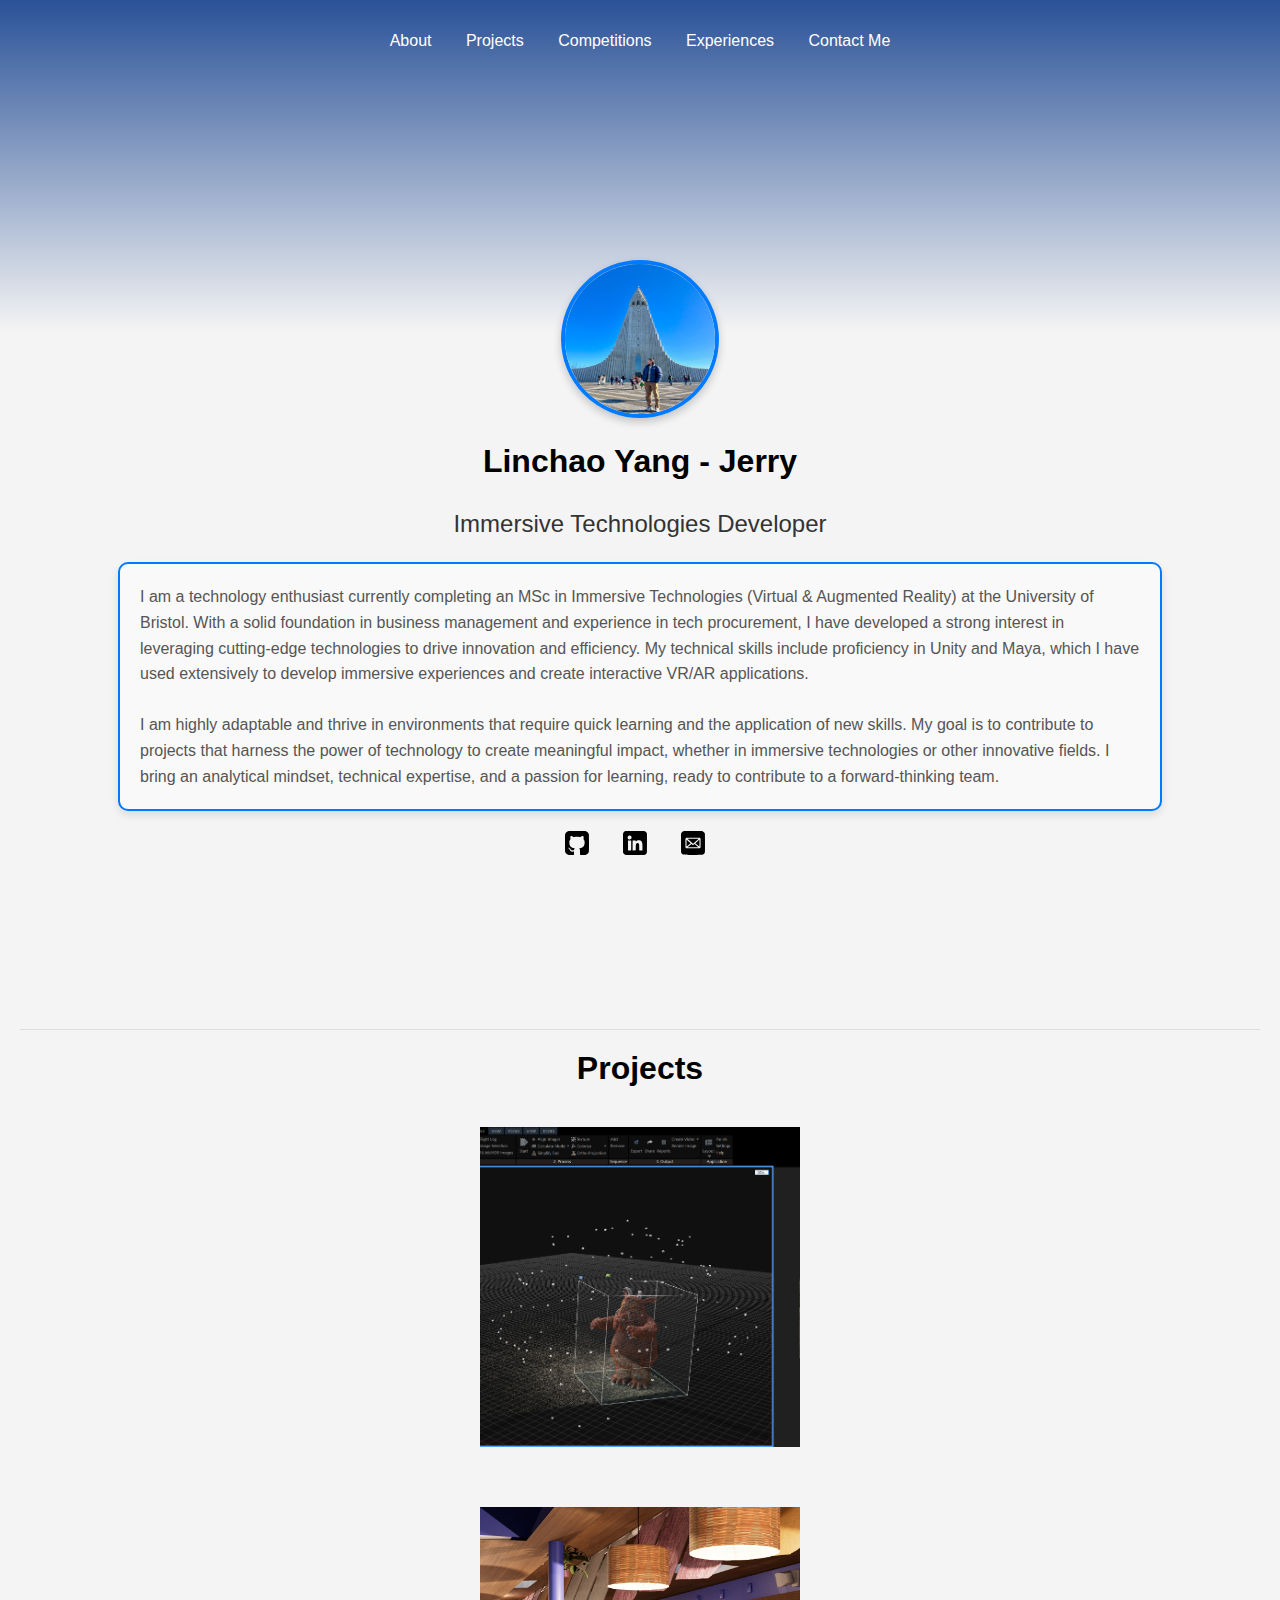
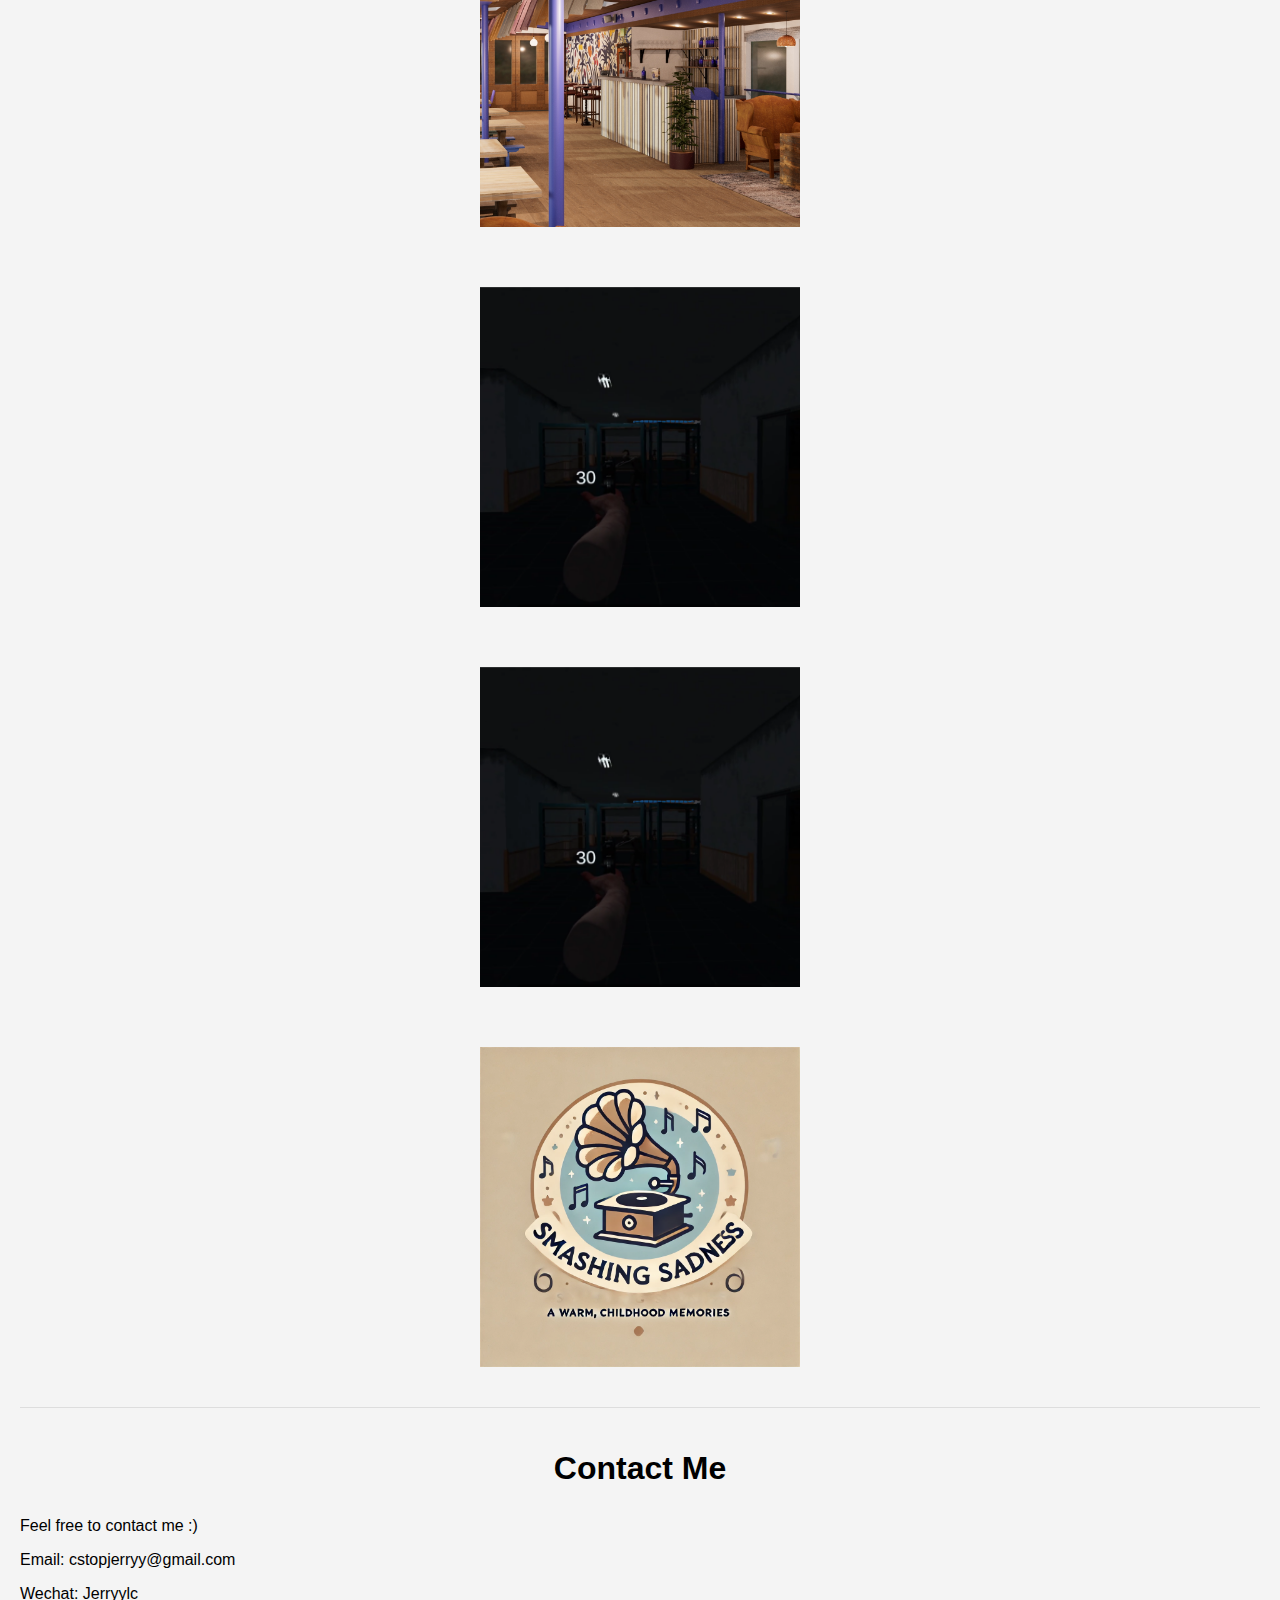
<file: index.html>
<!DOCTYPE html>
<html lang="en">
<head>
    <meta charset="UTF-8">
    <meta name="viewport" content="width=device-width, initial-scale=1.0">
    <title>Profolio | Jerry</title>
    <link href="https://fonts.google.com/specimen/Ubuntu" rel="stylesheet">
    <link rel="stylesheet" href="styles.css">
</head>
<body>
    <header>
        <nav>
            <ul>
                <li><a href="#about">About</a></li>
                <li><a href="#projects">Projects</a></li>
                <li><a href="#competitions">Competitions</a></li>
                <li><a href="#experiences">Experiences</a></li>
                <li><a href="#contact">Contact Me</a></li>
            </ul>
        </nav>
    </header>
    <main>
        <section id="about">
            <div class="profile">
                <img src="jerry-reykjavik.jpg" alt="Profile Photo" class="profile-photo">
                <h1>Linchao Yang - Jerry</h1>
                <p class="title">Immersive Technologies Developer</p>
                <p class="subtitle"></p>
                <p class="description">
                    I am a technology enthusiast currently completing an MSc in Immersive Technologies (Virtual & Augmented Reality) at the University of Bristol. 
                    With a solid foundation in business management and experience in tech procurement, I have developed a strong interest in leveraging cutting-edge technologies to drive innovation and efficiency. 
                    My technical skills include proficiency in Unity and Maya, which I have used extensively to develop immersive experiences and create interactive VR/AR applications.<br><br>
                    I am highly adaptable and thrive in environments that require quick learning and the application of new skills. 
                    My goal is to contribute to projects that harness the power of technology to create meaningful impact, whether in immersive technologies or other innovative fields. 
                    I bring an analytical mindset, technical expertise, and a passion for learning, ready to contribute to a forward-thinking team.
                </p>
                <div class="social-icons">
                    <a href="https://github.com/your-username" target="_blank">
                        <img src="github-sign.svg" alt="GitHub" class="social-icon">
                    </a>
                    <!--<a href="https://www.youtube.com/your-channel" target="_blank">YouTube</a>-->
                    <!--<a href="https://www.instagram.com/jerry_y_/" target="_blank">Instagram</a>-->
                    <a href="https://www.linkedin.com/in/linchao-yang-318245173" target="_blank">
                        <img src="linkedin.svg" alt="LinkedIn" class="social-icon">
                    </a>
                    <a href="mailto:cstopjerryy@gmail.com">
                        <img src="mail.svg" alt="Email" class="social-icon">
                    </a>
                </div>
            </div>
        </section>
        
        <section id="projects">
            <h1>Projects</h1>
            
            <!-- <div class="project">
                <div class="project-content">
                    <div class="text">
                        <h2>Smashing Sadness</h2>
                        <p>Smashing Sadness is a VR experience that helps people to release their negative emotions by playing alone with music and interact with memories from the scene "Kitchen". In the project, an unique mechanism of recording and playing back sounds with corresponding actions (Loops) is introduced for users to generate their own music. Developed over two months by a team of three using Unity, I not only made key decisions shaping the project's direction but also contributed to the development of spatialization of sounds and logic implementation.</p>
                    </div>
                    <div class="project-SS-images">
                        <img src="recording2.gif" alt="Function of recording actions">
                        <img src="gramophone.gif" alt="Gramophone to play music">
                    </div>
                </div>    
            </div> -->
            
            <div class="card">
                <div class="box">
                    <div class="img-box">
                        <img src="PhotogrammetryRC.png" alt="Photogrammetry using Reality Capture to build Gruffalo model">
                    </div>
                    <div class="con-box">
                        <div>
                            <h2>Augmented Gruffalo</h2>
                            <p>Augmented Gruffalo brought the story of "The Gruffalo" to life using an augmented reality (AR) app...</p>
                            <a href="AugmentedGruffalo.html" class="more-link">Click for more</a>
                        </div>
                    </div>
                </div>
            </div>

            <!-- <div class="project">
                <div class="project-content">
                    <div class="text">
                        <h2>Augmented Gruffalo</h2>
                        <p>Augmented Gruffalo brought the story of "The Gruffalo" to life using an augmented reality (AR) app. This AR app illustrate the story of the classic children book "The Gruffalo" by scanning the physical book and using virtual objects. The storyline covers the mouse encountering the fox, the owl, the snake, and finally the Gruffalo, culminating in the mouse being eaten by Gruffalo. Developed over two mounths by using AR Foundation and Vuforia on Unity, I contributed the encounter of Gruffalo in the project, with skills of AR tracking, raycasting, photogrammetry, 3D UI and animations. </p>
                    </div>
                    <div class="project-images">
                        <img src="PhotogrammetryRC.png" alt="Photogrammetry using Reality Capture to build Gruffalo model">
                        <img src="GruffaloScene.gif" alt="AR tracking feature revealing GruffaloScene">
                    </div>
                </div>
            </div> -->

            <div class="card">
                <div class="box">
                    <div class="img-box">
                        <img src="2243556_COMSM0124_FilmPicture_SixOclockGinBar_2K.jpg" alt="SixOclockGinBristol-Bar">
                    </div>
                    <div class="con-box">
                        <div>
                            <h2>Virtual Environment of Bristol 6' oclock Gin at the Glassboat</h2>
                            <p>A virtual environment of Bristol bar "6 O’clock Gin at the Glassboat" using Maya.</p>
                            <a href="SixOclockGinBristol.html" class="more-link">Click for more</a>
                        </div>
                    </div>
                </div>
            </div>

            <!-- <div class="project">
                <div class="project-content">
                    <div class="text">
                        <h2>Virtual Environment of Bristol 6' oclock Gin at the Glassboat</h2>
                        <p>A virtual environment of Bristol bar "6 O’clock Gin at the Glassboat" using Maya. </p>
                    </div>
                    <div class="project-images">
                        <img src="2243556_COMSM0124_360_SixOclockGinBar_4K.jpg" alt="360 rendered photo">
                        <img src="2243556_COMSM0124_FilmPicture_SixOclockGinBar_2K.jpg" alt="1080p rendered photo">
                    </div>
                </div>
            </div> -->
            
            <div class="card">
                <div class="box">
                    <div class="img-box">
                        <img src="ProjectK1.png" alt="ProjectK1">
                    </div>
                    <div class="con-box">
                        <div>
                            <h2>VR game - Project Karlheinz</h2>
                            <p>We design a horror survival first-person shooting game. In the game, a player will become an agent trying
                                to escape and purify the asylum that is occupied by zombies. Aside from the regular zombie, the player
                                also needs to face the giant boss zombie which is faster and strong</p>
                            <a href="ProjectK.html" class="more-link">Click for more</a>
                        </div>
                    </div>
                </div>
            </div>

            <!-- <div class="project">
                <div class="project-content">
                    <div class="text">
                        <h2>VR game - Project Karlheinz</h2>
                        <p>We design a horror survival first-person shooting game. In the game, a player will become an agent trying
                            to escape and purify the asylum that is occupied by zombies. Aside from the regular zombie, the player
                            also needs to face the giant boss zombie which is faster and strong. We want to share the market of
                            horror shooting games, the story is short but intense. During the development process, a lot of emphasis
                            was put into the details, including the tutorial, setting of locomotion, mechanism of zombies, health, and
                            weapon system in the game </p>
                    </div>
                    <div class="project-images">
                        <img src="ProjectK1.png" alt="ProjectK1">
                        <img src="ProjectK2.png" alt="ProjectK2">
                    </div>
                </div>
            </div> -->
            
            <div class="card">
                <div class="box">
                    <div class="img-box">
                        <img src="ProjectK1.png" alt="ProjectK1">
                    </div>
                    <div class="con-box">
                        <div>
                            <h2>Sustainable Material Lab - Automobile</h2>
                            <p>The Sustainable Material Lab is an immersive educational platform under development, designed for young automotive designers to explore and understand the applications of environmentally friendly materials in vehicle manufacturing.
                                Utilizing VR and AR technologies, the project offers three interactive scenarios:</p>
                            <a href="SustainableLab.html" class="more-link">Click for more</a>
                        </div>
                    </div>
                </div>
            </div>
            
            <!-- <div class="project">
                <div class="project-content">
                    <div class="text">
                        <h2>Sustainable Material Lab - Automobile</h2>
                        <p>
                            The Sustainable Material Lab is an immersive educational platform under development, designed for young automotive designers to explore and understand the applications of environmentally friendly materials in vehicle manufacturing.
                            Utilizing VR and AR technologies, the project offers three interactive scenarios: a World Map that compares global automotive recycling policies, a Recycling Plant where users engage with eco-friendly material processes, and a Material Lab that demonstrates the environmental impact of material choices in real-time.
                            The platform aims to enhance designers' knowledge of sustainable practices, foster environmental awareness, and provide a compelling, interactive learning experience.
                            Currently in development, the project continues to refine its educational content and user interactions, with plans to integrate real-time carbon footprint analysis and expand its scope in the future.
                        </p>
                    </div>
                    <div class="project-images">
                    </div>
                </div>
            </div> -->

            <div class="card">
                <div class="box">
                    <div class="img-box">
                        
                        <img src="SmashingSadnessLogo.jpg" alt="Logo of Project SmashingSdness">
                            
                    </div>
                    <div class="con-box">
                        <div>
                            <!-- <a href = "SmashingSadness.html" class="no-link-style"> -->
                                <h2>Smashing Sadness</h2>
                                <p>Smashing Sadness is a VR experience that helps people to release their negative emotions by playing alone with music and interact with memories from the scene "Kitchen". </p>
                                <a href="SmashingSadness.html" class="more-link">Click for more</a>
                            <!-- </a> -->
                        </div>
                    </div>
                </div>
            </div>

        </section>

        
        
        <!--<section id="competitions">
            <h1>Competitions</h1>
            <p>Information about competitions...</p>
        </section>
        
        <section id="experiences">
            <h1>Experiences</h1>
            <p>Information about experiences...</p>
        </section>-->
        
        <section id="contact">
            <h1>Contact Me</h1>
            <p>Feel free to contact me :)</p>
            <p>Email: cstopjerryy@gmail.com</p>
            <p>Wechat: Jerryylc</p>
        </section>
    </main>
</body>
</html>
</file>
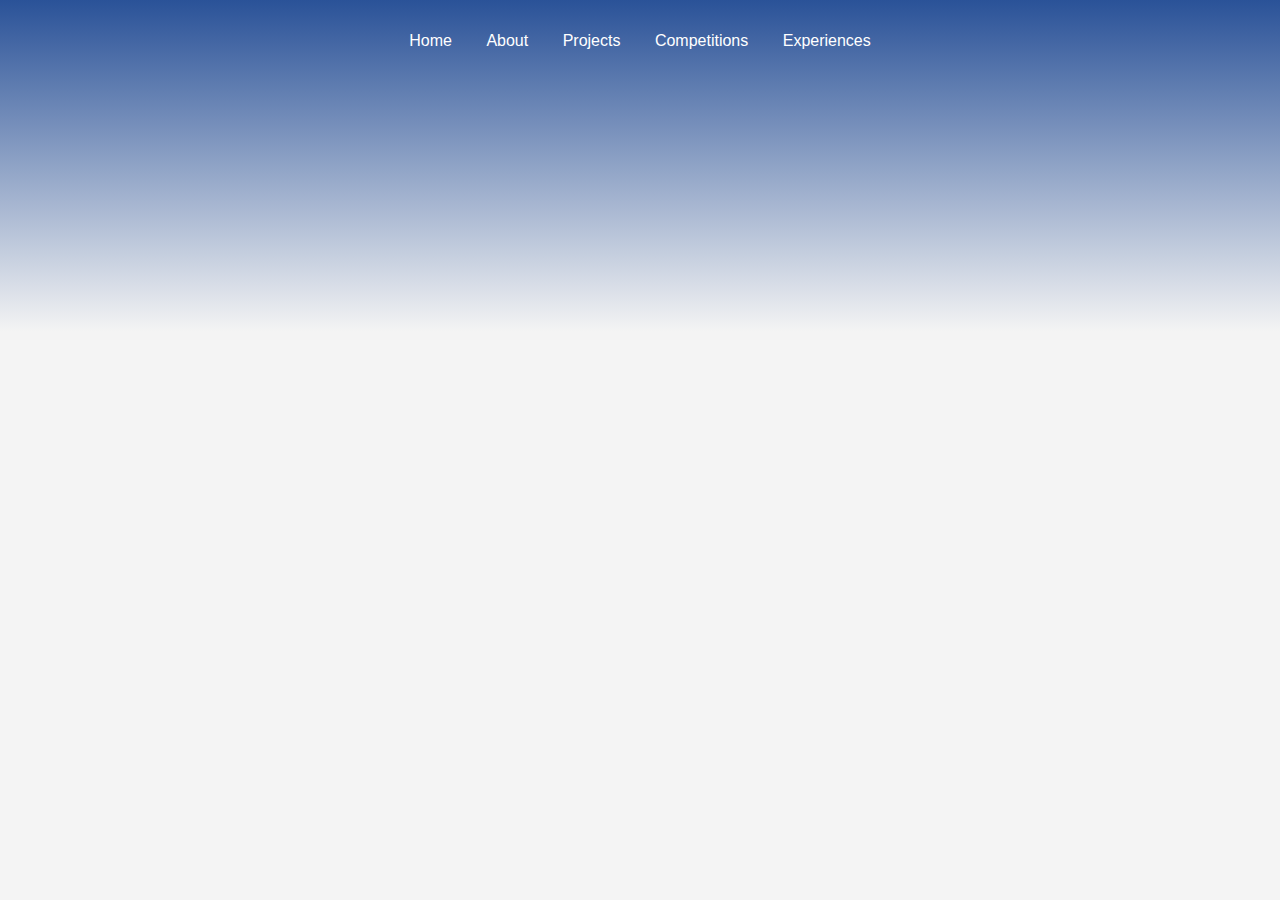
<file: ContactPage.html>
<!DOCTYPE html>
<html lang="en">
<head>
    <meta charset="UTF-8">
    <meta name="viewport" content="width=device-width, initial-scale=1.0">
    <title>Contact Me</title>
    <link rel="stylesheet" href="styles.css">
</head>
<body>
    <header>
        <nav>
            <ul>
                <li><a href="index.html">Home</a></li>
                <li><a href="about.html">About</a></li>
                <li><a href="projects.html">Projects</a></li>
                <li><a href="competitions.html">Competitions</a></li>
                <li><a href="experiences.html">Experiences</a></li>
            </ul>
        </nav>
    </header>
    <main>
        <h1>Contact Me</h1>
        <p class="Contect me">Contacts below, feel free to drop messages</p>
        <p class="Contect me">Email: cstopjerryy@gmail.com</p>
    </main>
</body>
</html>
</file>
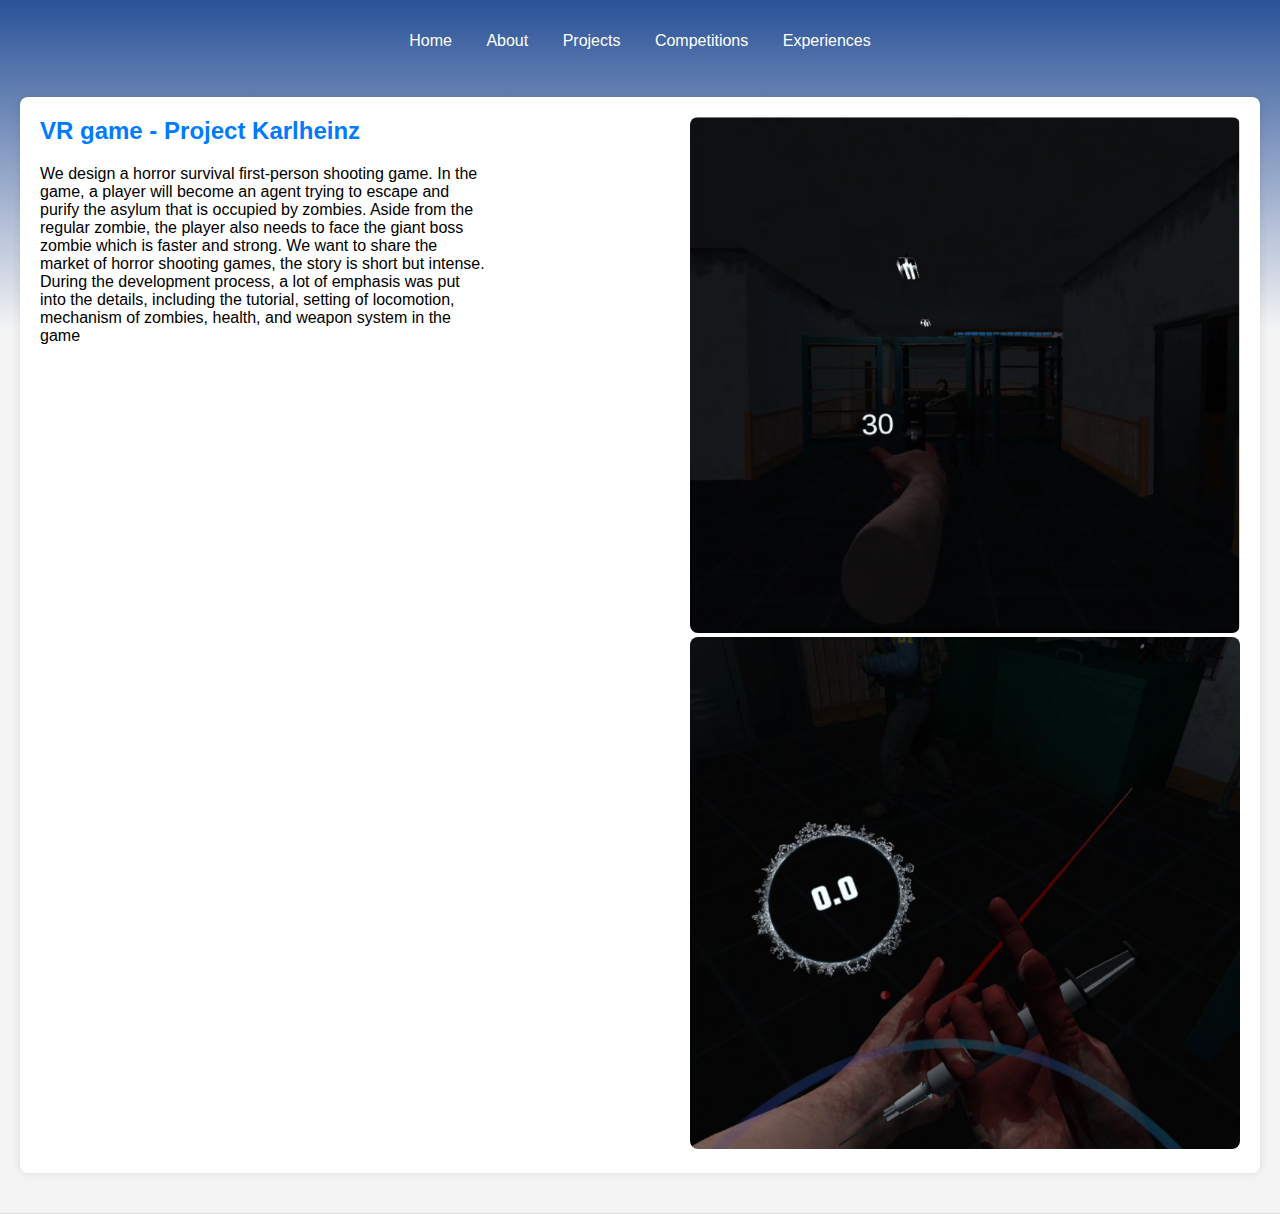
<file: ProjectKIProjectInfo.html>
<!DOCTYPE html>
<html lang="en">
<head>
    <meta charset="UTF-8">
    <meta name="viewport" content="width=device-width, initial-scale=1.0">
    <title>SmashingSadnessProjectInfo</title>
    <link href="https://fonts.google.com/specimen/Ubuntu" rel="stylesheet">
    <link rel="stylesheet" href="styles.css">
</head>
<body>
    <header>
        <nav>
            <ul>
                <li><a href="index.html">Home</a></li>
                <li><a href="about.html">About</a></li>
                <li><a href="projects.html">Projects</a></li>
                <li><a href="competitions.html">Competitions</a></li>
                <li><a href="experiences.html">Experiences</a></li>
            </ul>
        </nav>
    </header>
    <section id="projects">
        <h1>SmashingSadness</h1>
        <div class="project">
            <div class="project-content">
                <div class="text">
                    <h2>VR game - Project Karlheinz</h2>
                        <p>We design a horror survival first-person shooting game. In the game, a player will become an agent trying
                            to escape and purify the asylum that is occupied by zombies. Aside from the regular zombie, the player
                            also needs to face the giant boss zombie which is faster and strong. We want to share the market of
                            horror shooting games, the story is short but intense. During the development process, a lot of emphasis
                            was put into the details, including the tutorial, setting of locomotion, mechanism of zombies, health, and
                            weapon system in the game </p>
                    </div>
                    <div class="project-SS-images">
                        <img src="ProjectK1.png" alt="ProjectK1">
                        <img src="ProjectK2.png" alt="ProjectK2">
                </div>
            </div>    
        </div>
    </section>
</body>
</html>
</file>
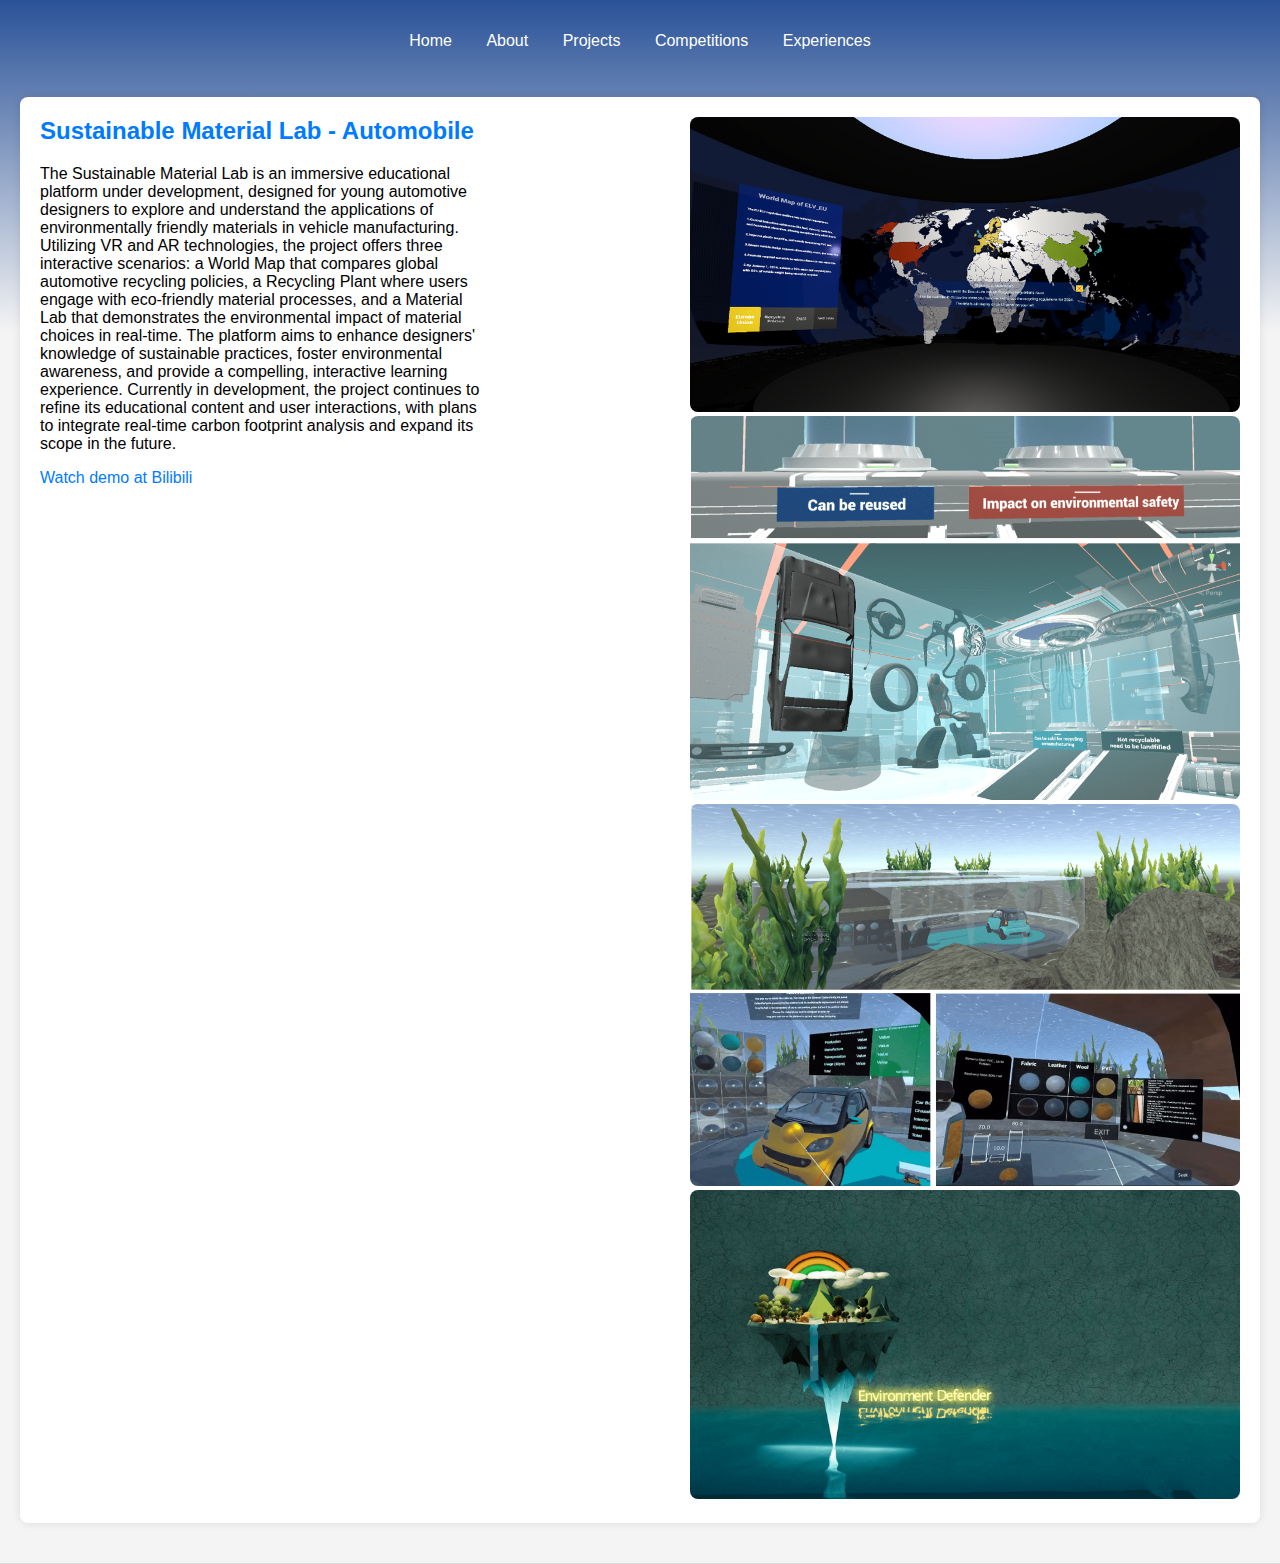
<file: SustainableLabProjectInfo.html>
<!DOCTYPE html>
<html lang="en">
<head>
    <meta charset="UTF-8">
    <meta name="viewport" content="width=device-width, initial-scale=1.0">
    <title>SmashingSadnessProjectInfo</title>
    <link href="https://fonts.google.com/specimen/Ubuntu" rel="stylesheet">
    <link rel="stylesheet" href="styles.css">
</head>
<body>
    <header>
        <nav>
            <ul>
                <li><a href="index.html">Home</a></li>
                <li><a href="about.html">About</a></li>
                <li><a href="projects.html">Projects</a></li>
                <li><a href="competitions.html">Competitions</a></li>
                <li><a href="experiences.html">Experiences</a></li>
            </ul>
        </nav>
    </header>
    <section id="projects">
        <h1>SmashingSadness</h1>
        <div class="project">
            <div class="project-content">
                <div class="text">
                    <h2>Sustainable Material Lab - Automobile</h2>
                        <p>
                            The Sustainable Material Lab is an immersive educational platform under development, designed for young automotive designers to explore and understand the applications of environmentally friendly materials in vehicle manufacturing.
                            Utilizing VR and AR technologies, the project offers three interactive scenarios: a World Map that compares global automotive recycling policies, a Recycling Plant where users engage with eco-friendly material processes, and a Material Lab that demonstrates the environmental impact of material choices in real-time.
                            The platform aims to enhance designers' knowledge of sustainable practices, foster environmental awareness, and provide a compelling, interactive learning experience.
                            Currently in development, the project continues to refine its educational content and user interactions, with plans to integrate real-time carbon footprint analysis and expand its scope in the future.
                        </p>
                        <a href="https://b23.tv/TpU8jRM">Watch demo at Bilibili</a>
                </div>
                <div class="project-SS-images">
                    <img src="SL_PolicyRoom.png" alt="Scene1 - Policy briefing Room">
                    <img src="SL_RecyclePlant.png" alt="Scene2 - Gamified learning - recyclePlant">
                    <img src="SL_ComponentLab.png" alt="Scene3 - Component Lab for user to understand material carbonfootprint">
                    <img src="SL_ARBadge.png" alt="AR Badge souvenir for users">
                </div>
            </div>    
        </div>
    </section>
</body>
</html>
</file>
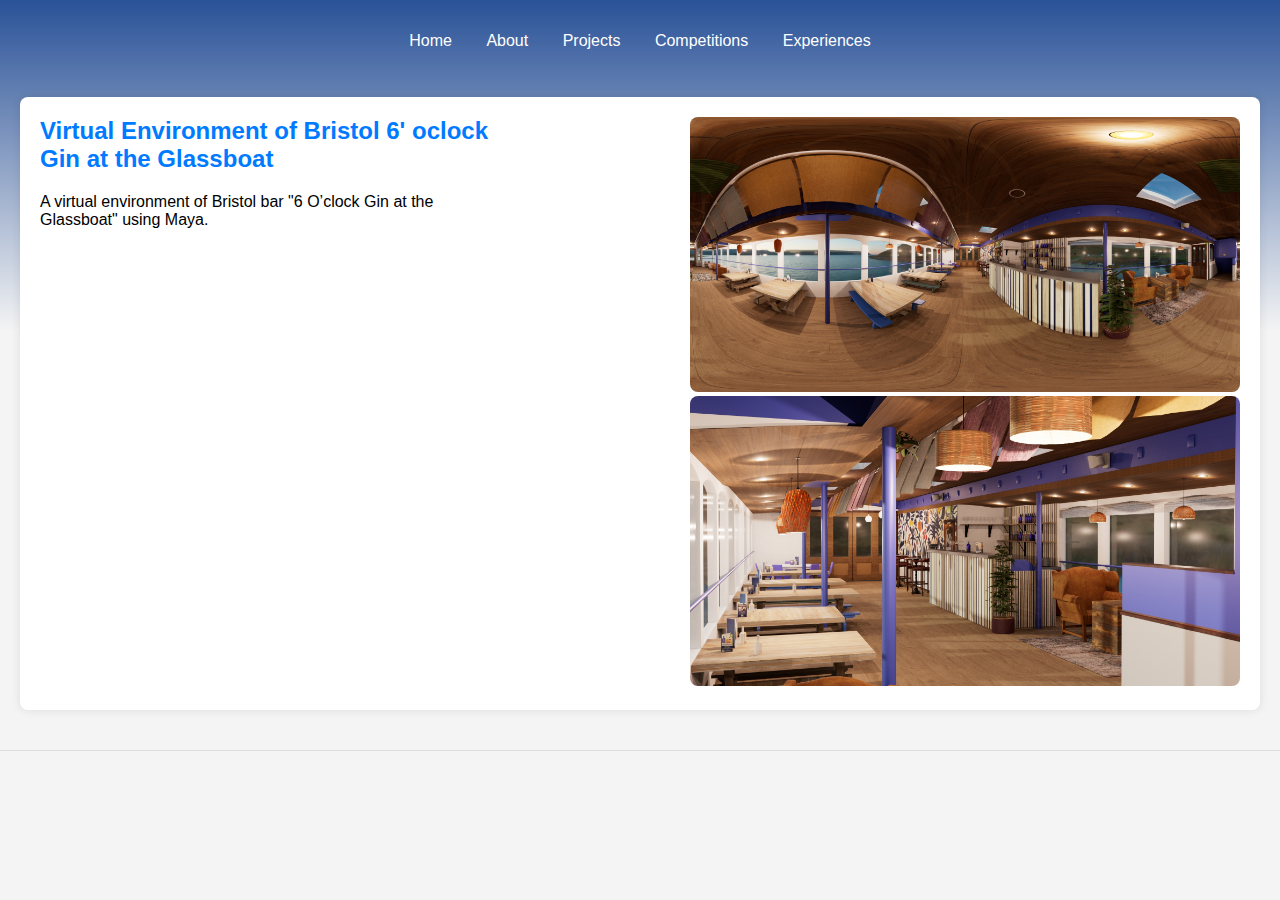
<file: VirtualEnvironmentProjectInfo.html>
<!DOCTYPE html>
<html lang="en">
<head>
    <meta charset="UTF-8">
    <meta name="viewport" content="width=device-width, initial-scale=1.0">
    <title>SmashingSadnessProjectInfo</title>
    <link href="https://fonts.google.com/specimen/Ubuntu" rel="stylesheet">
    <link rel="stylesheet" href="styles.css">
</head>
<body>
    <header>
        <nav>
            <ul>
                <li><a href="index.html">Home</a></li>
                <li><a href="about.html">About</a></li>
                <li><a href="projects.html">Projects</a></li>
                <li><a href="competitions.html">Competitions</a></li>
                <li><a href="experiences.html">Experiences</a></li>
            </ul>
        </nav>
    </header>
    <section id="projects">
        <h1>Virtual Environment of Bristol 6' oclock Gin at the Glassboat</h1>
        <div class="project">
            <div class="project-content">
                <div class="text">
                    <h2>Virtual Environment of Bristol 6' oclock Gin at the Glassboat</h2>
                        <p>A virtual environment of Bristol bar "6 O’clock Gin at the Glassboat" using Maya. </p>
                    </div>
                    <div class="project-SS-images">
                        <img src="2243556_COMSM0124_360_SixOclockGinBar_4K.jpg" alt="360 rendered photo">
                        <img src="2243556_COMSM0124_FilmPicture_SixOclockGinBar_2K.jpg" alt="1080p rendered photo">
                </div>
            </div>    
        </div>
    </section>
</body>
</html>
</file>
<file: styles.css>
body {
    font-family: 'Ubuntu', sans-serif;
    margin: 0;
    padding: 0;
    background-color: #f4f4f4;
}

header {
    background: linear-gradient(to top, #f4f4f4, #2a5298); /* 渐变蓝色调 */
    color: #fff;
    padding: 1em 0;
    height: 300px; /* 增加header的高度 */
    position: absolute; /* 使header绝对定位 */
    width: 100%; /* 确保header宽度为100% */
    z-index: 1; /* 确保header在上层 */
    text-align: center; /* 使导航居中 */
}

nav ul {
    list-style: none;
    padding: 0;
    text-align: center;
    z-index: 10; /* 确保链接在上层 */
}

nav ul li {
    display: inline;
    margin: 0 15px;
    z-index: 10; /* 确保链接在上层 */
}

nav ul li a {
    color: #fff;
    text-decoration: none;
    position: relative; /* 确保链接相对定位 */
    z-index: 10; /* 确保链接在上层 */
}

main {
    padding: 20px;
}

section {
    padding: 20px 0;
    border-bottom: 1px solid #ddd; /* 添加分割线 */
    position: relative; /* 使section相对定位 */
}

#about {
    padding-bottom: 150px; /* 在about section底部增加额外的填充 */
}

h1 {
    text-align: center;
    margin-bottom: 30px;
}

.profile {
    margin-top: 200px; /* 确保内容不会被header遮挡 */
    text-align: center;
    padding: 20px;
    z-index: 1; /* 确保内容在上层 */
    position: relative; /* 使内容相对定位 */
}

.profile-photo {
    border-radius: 50%;
    width: 150px;
    height: 150px;
    border: 4px solid #007BFF; /* 添加边框颜色来突出头像 */
    box-shadow: 0 4px 8px rgba(0, 0, 0, 0.2); /* 添加阴影效果 */
    z-index: 0; /* 确保内容在上层 */
}

.title {
    font-size: 1.5em;
    color: #333;
}

.subtitle {
    font-size: 1.2em;
    color: #666;
}

.description {
    border: 2px solid #007BFF; /* 改变边框颜色来与整体配色相匹配 */
    /*border: 2px solid #ccc;*/
    background-color: #f9f9f9;
    padding: 20px;
    border-radius: 10px;
    box-shadow: 0 4px 8px rgba(0, 0, 0, 0.1);
    max-width: 1000px;
    margin: 20px auto;
    font-size: 1em;
    /*color: #888;*/
    color: #555; /* 调整字体颜色，让文本更易读 */
    line-height: 1.6; /* 增加行高提高可读性 */
    text-align: left; /* 添加这一行使文本靠左对齐 */
}

.social-icons a {
    margin: 0 10px;
    text-decoration: none;
    color: #333;
    font-size: 1.0em;
    display: inline-block; /* 确保链接也是内联块级元素 */
}

.social-icons a:hover {
    /*color: #007BFF; /* 保持不变 */
    transform: scale(1.1); /* 添加缩放效果，使悬停时的图标更加突出 */
}

.social-icon {
    width: 24px;
    height: 24px;
    margin-right: 10px; /* 可选：添加图标之间的间距 */
    align-items: center; /* 垂直居中对齐 */
    display: inline-block; /* 将图像设置为内联块级元素，避免小横线问题 */
}

/* 修改部分开始：将项目卡片排成一行 */
section#projects {
    display: flex; /* 使用Flexbox布局 */
    flex-direction: column; /* 先将标题和卡片放在一列 */
    align-items: center; /* 标题居中 */
    gap: 20px; /* 标题与卡片之间的间距 */
    padding: 20px;
}

#projects h1 {
    margin: 0; /* 去掉标题的额外间距 */
}

.projects-row {
    display: flex; /* 使卡片在同一行 */
    justify-content: space-around; /* 均匀分布卡片 */
    width: 100%;
    max-width: 1200px; /* 可选：设置最大宽度，防止过度拉伸 */
}
/* 修改部分结束 */

.project {
    background: #fff;
    border-radius: 8px;
    box-shadow: 0 0 10px rgba(0, 0, 0, 0.1);
    margin: 20px 0;
    overflow: hidden;
    z-index: 2;
    /*max-width: 1200px;*/
}

.project-content {
    display: grid; /* 使用 Grid 布局 */
    grid-template-columns: repeat(auto-fit, minmax(250px, 1fr)); /* 自适应列数，最小宽度为 250px */
    gap: 100px; /* 卡片之间的间距 */
    width: 100%;
    max-width: 1200px; /* 设置最大宽度 */
    margin: 0 auto; /* 居中对齐 */
    padding: 20px; /* 添加内边距 */
}

.text {
    flex: 2;
    min-width: 300px;
    margin-right: 100px;
}

.text h2 {
    margin-top: 0;
    color: #007BFF; /* 改变项目标题的颜色与整体配色统一 */
}

.project-images {
    flex: 1;
    display: flex;
    flex-direction: row;
    gap: 10px;
    text-align: center;
}

.project-SS-images img {
    max-width: 100%;
    border-radius: 8px;
}

.project-images img {
    max-width: 100%;
    border-radius: 8px;
    max-width: 50%;
    max-height: 50%;
}

a {
    color: #007BFF;
    text-decoration: none;
}

a:hover {
    text-decoration: underline;
}



/* 3D卡片样式 */
.card {
    position: relative;
    width: 320px;
    height: 320px;
    margin: 20px;
    transform-style: preserve-3d;
    perspective: 1000px;
}

.card .box {
    position: absolute;
    top: 0;
    left: 0;
    width: 100%;
    height: 100%;
    transform-style: preserve-3d;
    transition: 1s ease;
}

.card .box .img-box {
    position: absolute;
    top: 0;
    left: 0;
    width: 100%;
    height: 100%;
}

.card .box .img-box img {
    width: 100%;
    height: 100%;
    object-fit: cover;
}

.card .box .con-box {
    position: absolute;
    top: 0;
    left: 0;
    width: 100%;
    height: 100%;
    background-color: #333;
    display: flex;
    justify-content: center;
    align-items: center;
    backface-visibility: hidden;
    transform-style: preserve-3d;
    transform: rotateY(180deg);
}

.card .box .con-box div {
    color: #fff;
    padding: 20px;
    background: linear-gradient(30deg, #514a9d, #24c6dc);
    transform: translateZ(100px);
    position: relative; /* Make div position relative to position the button */
}

.card .box .con-box div h2 {
    font-size: 20px;
    letter-spacing: 2px;
}

.card .box .con-box div p {
    font-size: 15px;
    text-align: justify;
    margin-top: 5px;
}

.card:hover .box {
    transform: rotateY(180deg);
}

.no-link-style {
    color: inherit; /* 继承父元素的颜色 */
    text-decoration: none; /* 去掉下划线 */
}

.no-link-style:visited,
.no-link-style:hover,
.no-link-style:focus,
.no-link-style:active {
    color: inherit; /* 取消点击时变蓝 */
    text-decoration: none; /* 保持无下划线 */
}

.more-link {
    position: absolute; /* Position the link absolutely within the .con-box */
    bottom: 10px; /* Distance from the bottom */
    right: 10px; /* Distance from the right */
    color: #ffffff; /* Link text color */
    text-decoration: none; /* Remove underline */
    padding: 5px 10px; /* Padding around the text */
    border: none; /* Remove border */
    border-radius: 5px; /* Rounded corners, optional

    transition: color 0.3s; /* Smooth transition for color on hover */
    background-color: transparent; /* Fully transparent background */
}

.more-link:hover {
    color: #d1d1d1; /* Optional: Slightly change text color on hover for effect */
}
</file>
